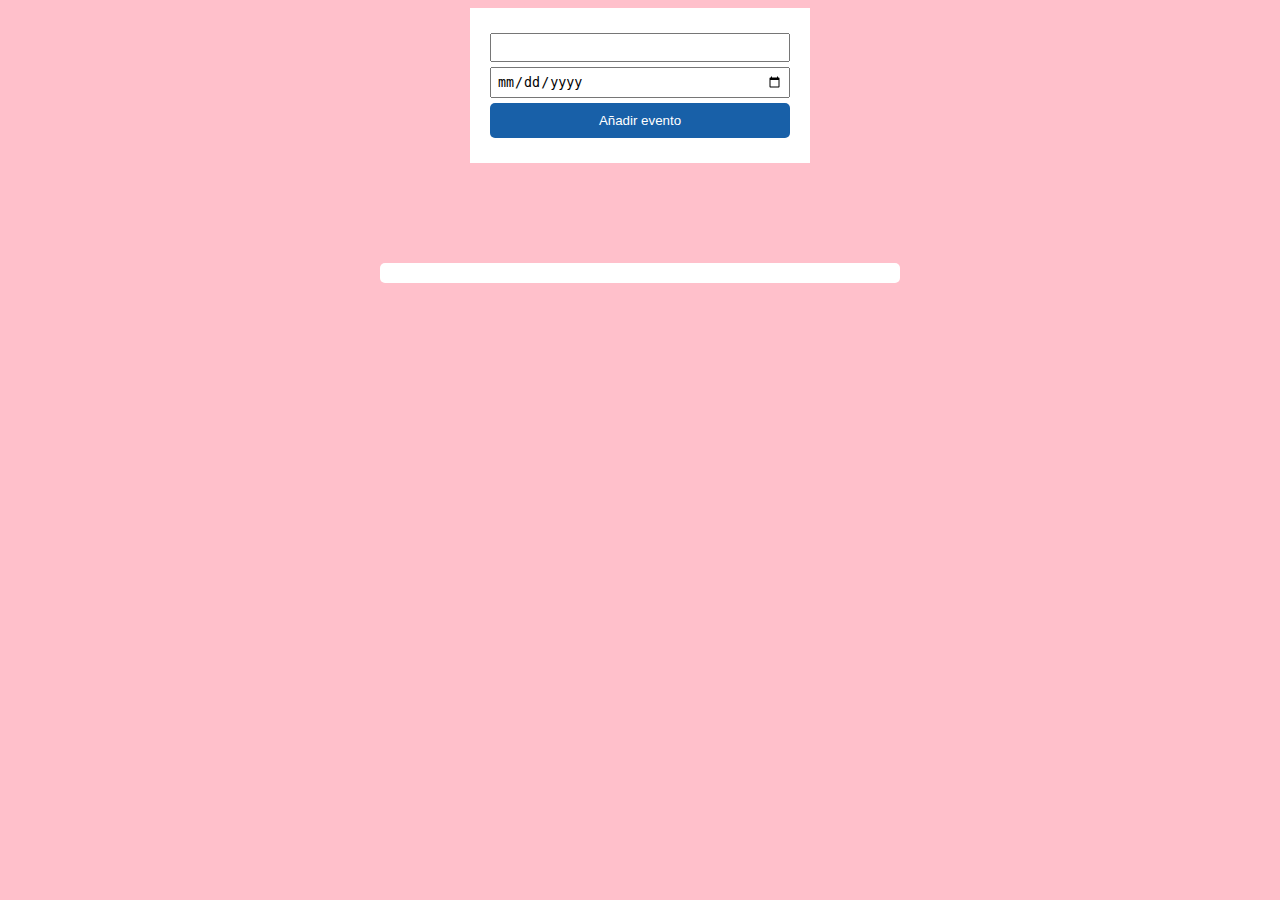
<file: Contador de dias - JavaScript/index.html>
<!DOCTYPE html>
<html lang="en">
<head>
    <meta charset="UTF-8">
    <meta http-equiv="X-UA-Compatible" content="IE=edge">
    <meta name="viewport" content="width=device-width, initial-scale=1.0">
    <link rel="stylesheet" href="main.css">
    <title>Cuenta Regresiva</title>
</head>
<body>
    <div id="app">
        <div class="form">
            <form action="">
                <input type="text" id="eventName">
                <input type="date" id="eventDate">
                <input type="submit" class="añadir-evento" id="bAdd" value="Añadir evento">
            </form>
        </div>
        <div id="eventContainer"></div>
    </div>
    <script src="main.js"></script>
</body>
</html>
</file>
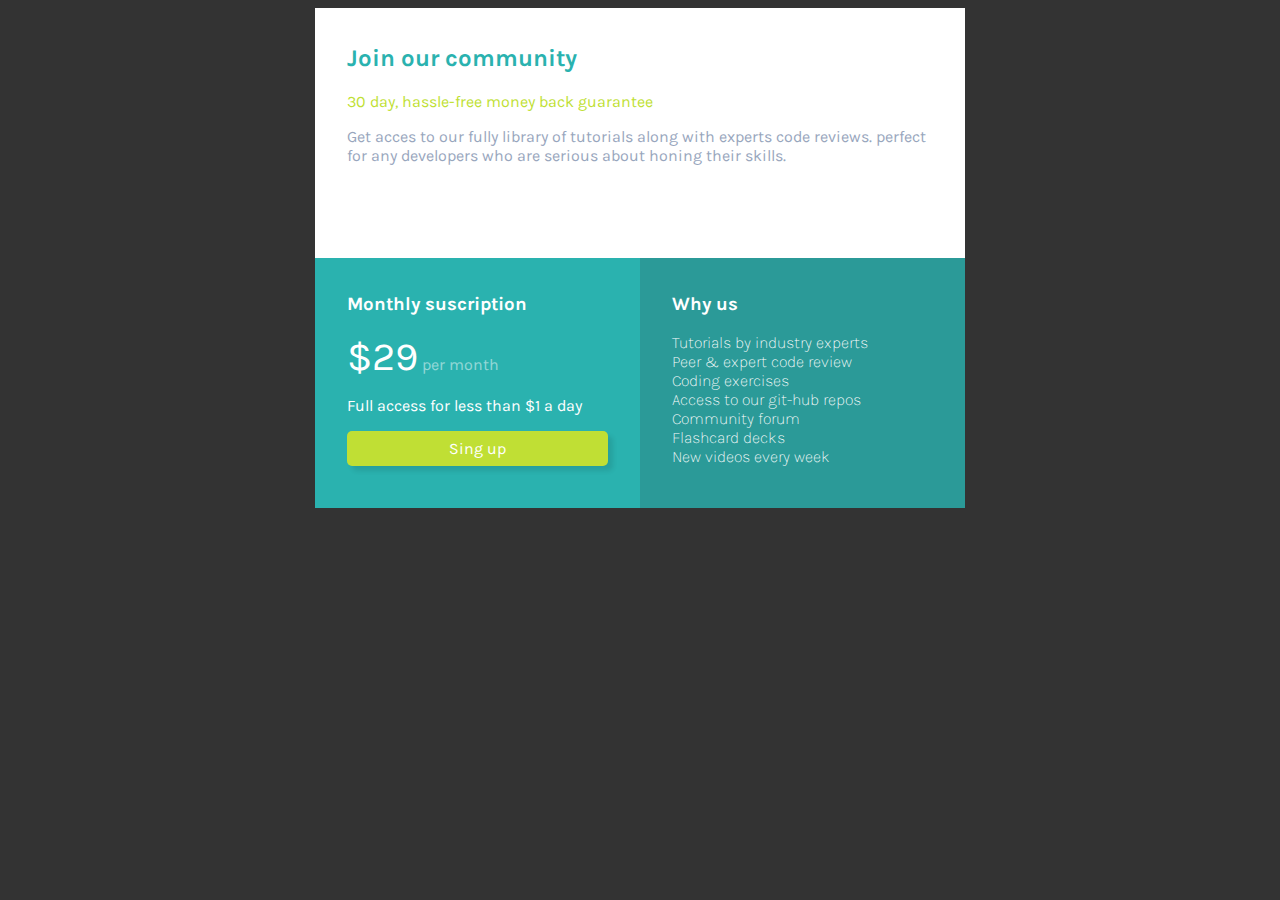
<file: Ejercicio4/index.html>
<!DOCTYPE html>
<html lang="en">
<head>
    <meta charset="UTF-8">
    <meta http-equiv="X-UA-Compatible" content="IE=edge">
    <meta name="viewport" content="width=device-width, initial-scale=1.0">
    <link rel="stylesheet" href="Css/Estilos.Css">
    <link rel="preconnect" href="https://fonts.googleapis.com">
    <link rel="preconnect" href="https://fonts.gstatic.com" crossorigin>
    <link href="https://fonts.googleapis.com/css2?family=Karla:wght@200;400&display=swap" rel="stylesheet">
    <title>Ejercicio 4</title>
</head>
<body>
    <article class="conteiner">
        <section class="conteiner__top">
            <header>
                <h2 class="text--big text--cyan">Join our community</h2>
                <p class="text--medium text--lime">30 day, hassle-free money back guarantee</p>           
            </header>
            <p class="text--normal text--light-blue">Get acces to our fully library of tutorials along with experts code reviews.
                perfect for any developers who are serious about honing their skills.
            </p>
        </section>
        <section class="conteiner__left text--white">
            <header>
                <h3 class="text--medium">Monthly suscription</h3>
            </header>
            <p>
                <span class="numero">$29</span>
                <span class="text--medium text--transparent">per month</span>
            </p>
            <p>Full access for less than $1 a day</p>
            <a href="#" class="button">Sing up</a>
        </section>
        <section class="conteiner__right text--white">
            <header>
                <h3 class="text--medium">Why us</h3>
            </header>
            <ul class="list">
                <li>Tutorials by industry experts</li>
                <li>Peer & expert code review</li>
                <li>Coding exercises</li>
                <li>Access to our git-hub repos</li>
                <li>Community forum</li>
                <li>Flashcard decks</li>
                <li>New videos every week</li>
            </ul>
        </section>    
    </article>
</body>
</html>
</file>
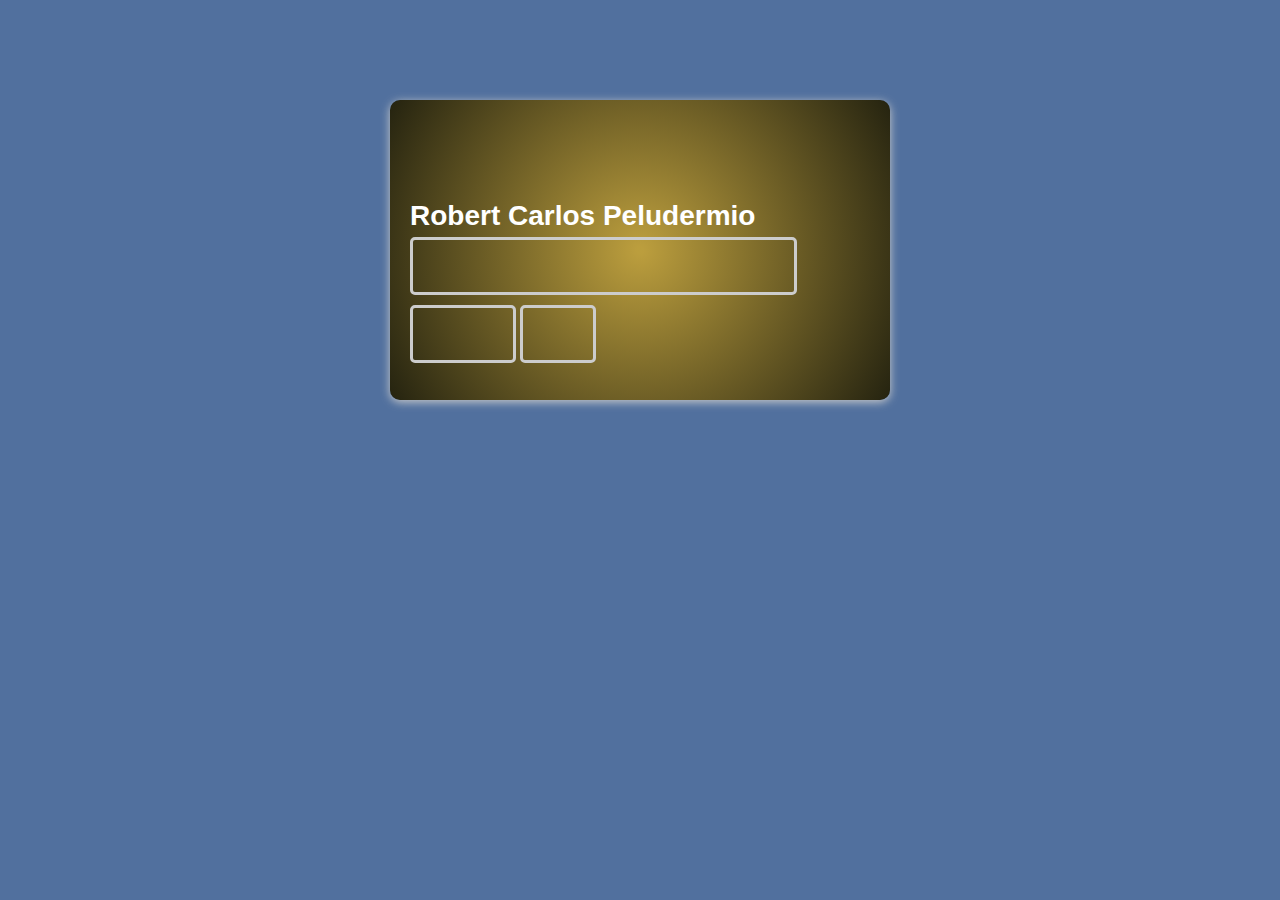
<file: Input con mascara - JavaScript/index.html>
<!DOCTYPE html>
<html lang="en">
  <head>
    <meta charset="UTF-8" />
    <meta http-equiv="X-UA-Compatible" content="IE=edge" />
    <meta name="viewport" content="width=device-width, initial-scale=1.0" />
    <title>Mascara</title>
    <link rel="stylesheet" href="main.Css" />
  </head>
  <body>
    <div id="App">
      <div class="card">
        <div class="holder">Robert Carlos Peludermio</div>
        <input type="text" id="inputCard" />
        <input type="text" id="inputDate" />
        <input type="text" id="inputCvv" />
      </div>
    </div>
    <script src="main.Js"></script>
  </body>
</html>
</file>
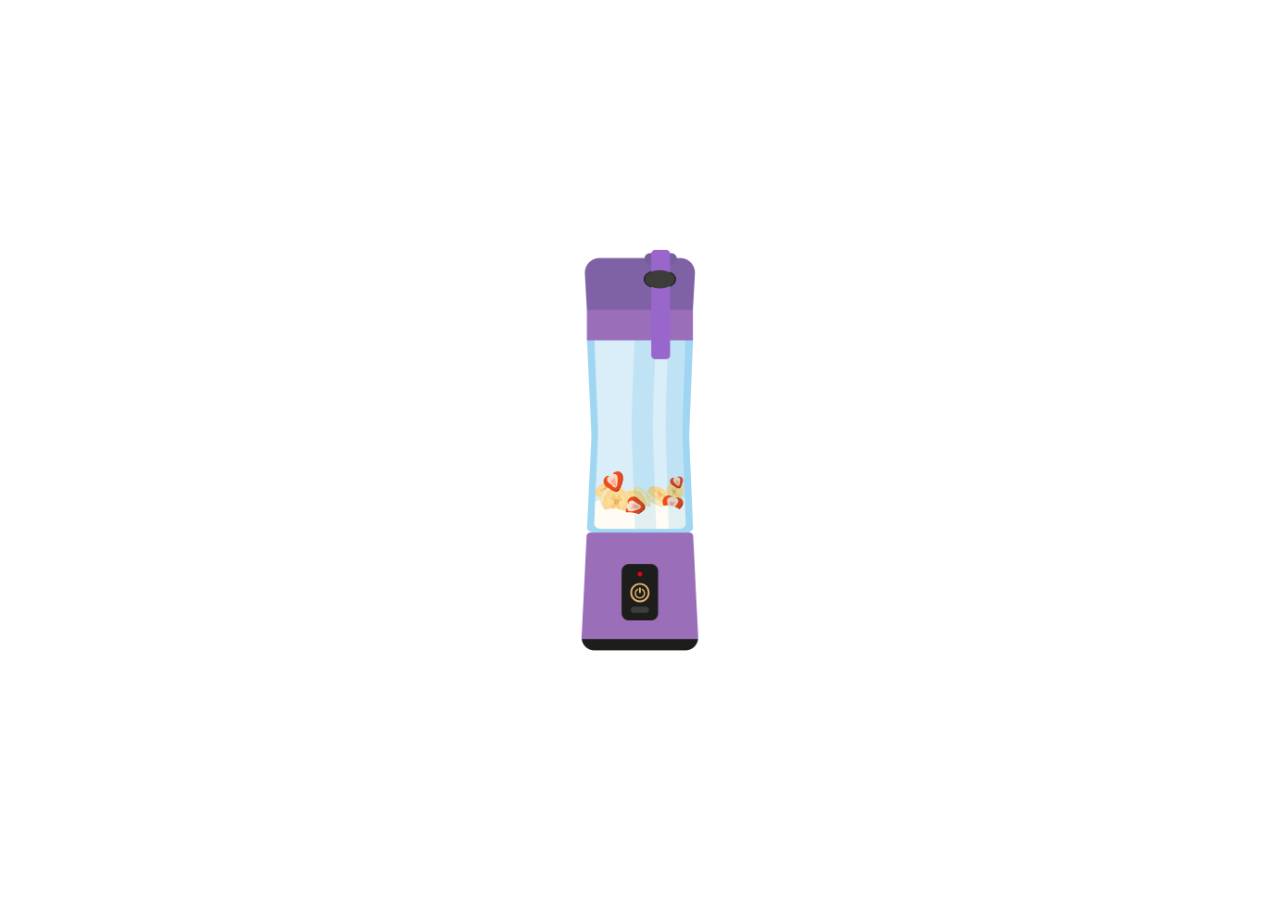
<file: Licuadora - JavaScript/index.html>
<!DOCTYPE html>
<html lang="en">
  <head>
    <meta charset="UTF-8" />
    <meta http-equiv="X-UA-Compatible" content="IE=edge" />
    <meta name="viewport" content="width=device-width, initial-scale=1.0" />
    <link rel="stylesheet" href="Css/Styles.Css" />

    <title>Licuadora</title>
  </head>
  <body>
    <div class="container">
      <div class="licuadora" id="licuadora">
        <div
          class="blender-button"
          id="blender-button"
          onclick="controladorLicuadora()"
        ></div>
      </div>
    </div>
    <audio id="blender-button-sound" src= "Sounds/botonLicuadora.mp3" type="audio/mpeg"></audio>
    <audio id="blender-sound" src="Sounds/Licuadora.mp3" type="audio/mpeg" loop></audio>
    <script src="Js/motor.js"></script>
  </body>
</html>
</file>
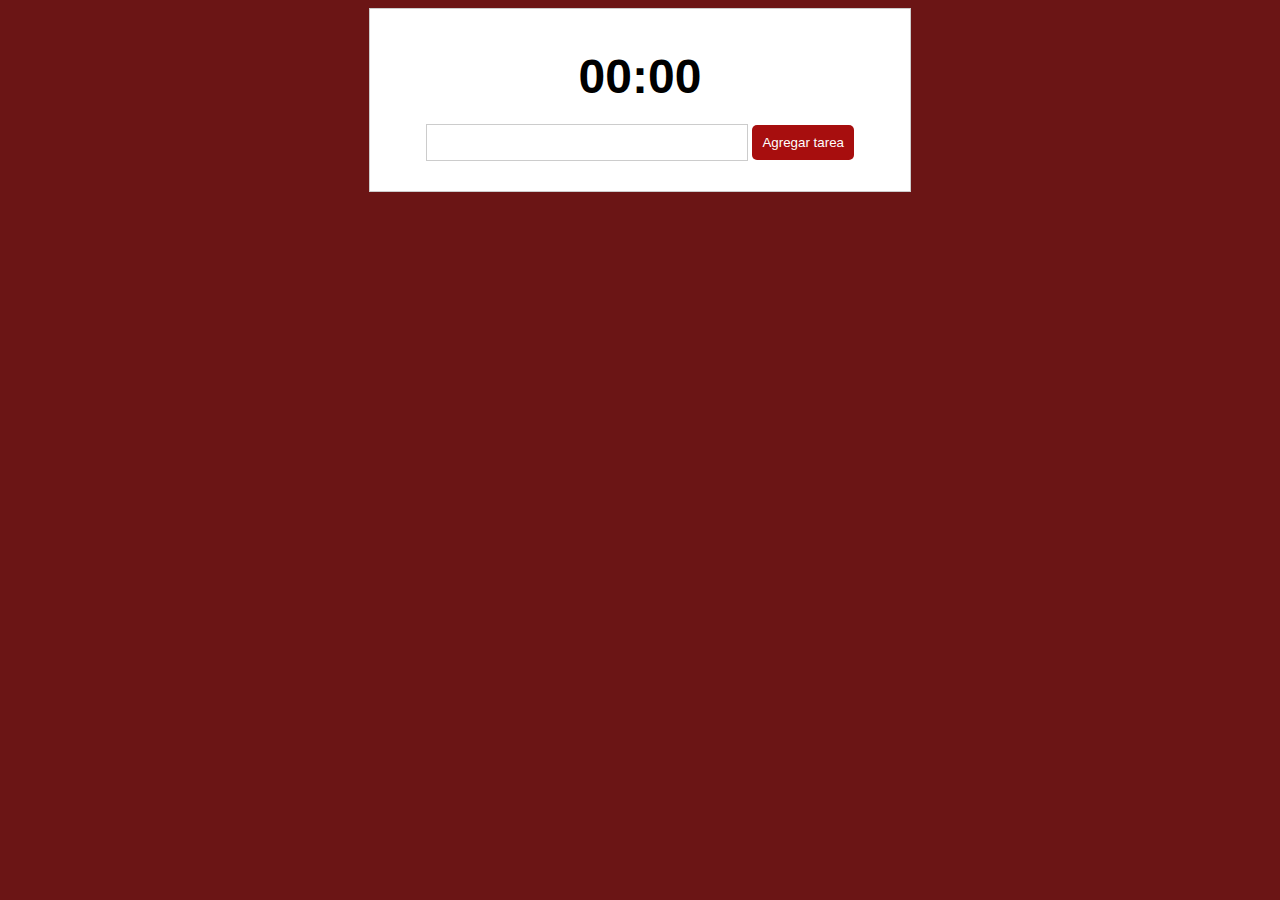
<file: Pomodoro - JavaScript/index.html>
<!DOCTYPE html>
<html lang="en">
<head>
    <meta charset="UTF-8">
    <meta http-equiv="X-UA-Compatible" content="IE=edge">
    <meta name="viewport" content="width=device-width, initial-scale=1.0">
    <title>Pomodoro</title>
    <link rel="stylesheet" href="main.css">
</head>
<body>
    <div id="app">
            <div id="time">
                <div id="value"></div>
                <div id="taskName"></div>
            </div>    

            <div class="tasks-conteiner">
                <div class="form">
                     <form action="" id="form">
                    <input type="text" id="itTask"/>
                    <input type="submit" id="bAdd" value="Agregar tarea"/>
                     </form>
                </div>
            </div>    
            <div id="tasks">

         </div>
    </div>
    <script src="main.js"></script>
</body>
</html>
</file>
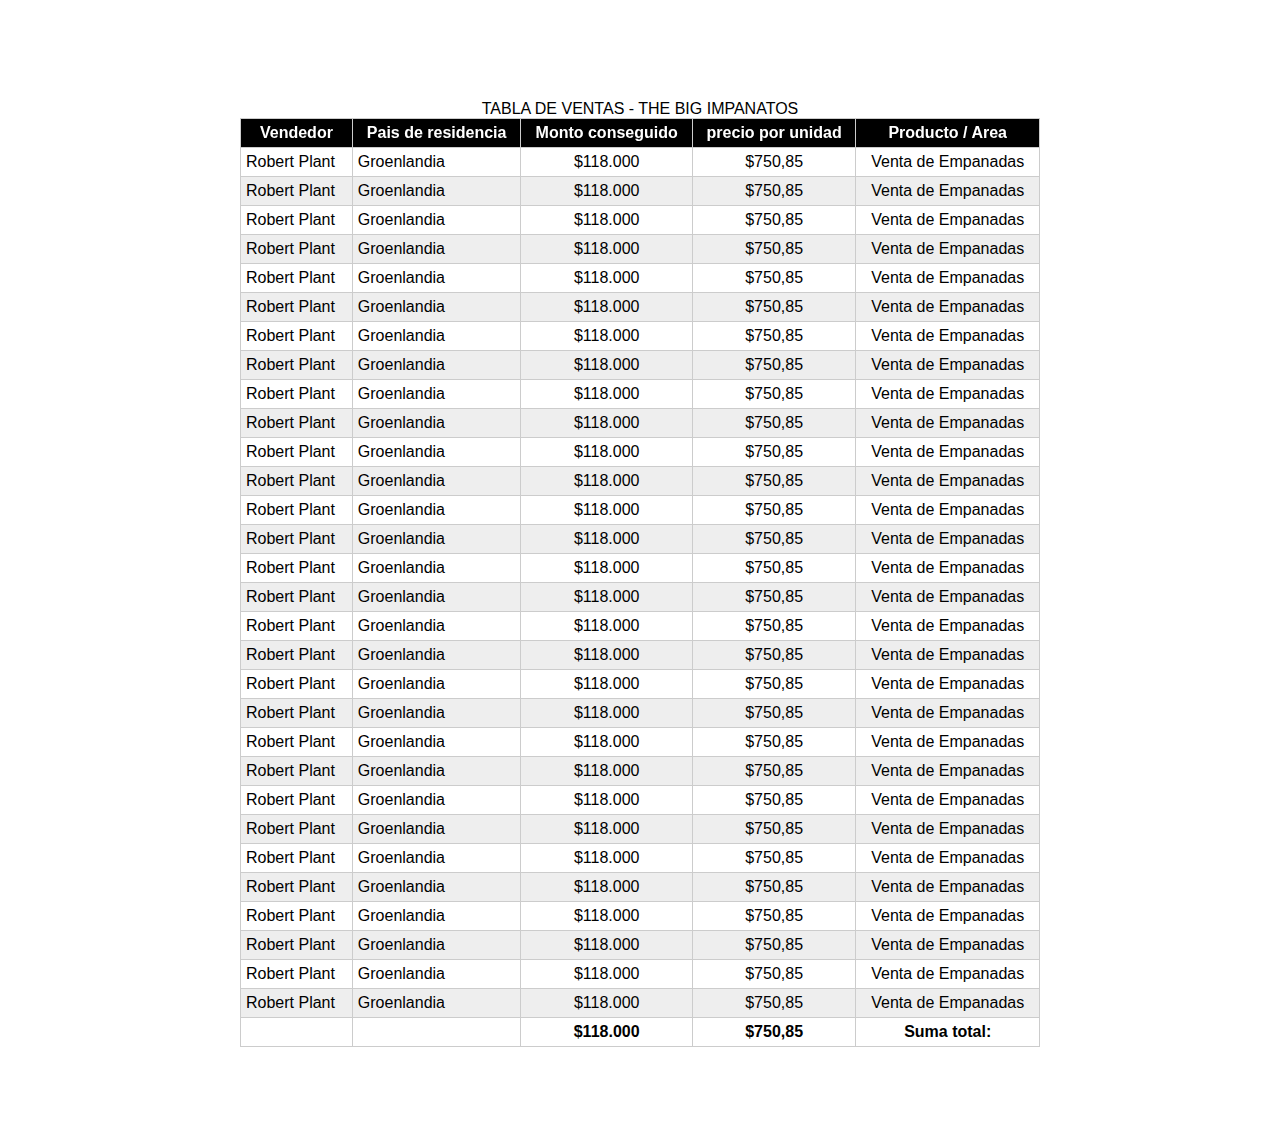
<file: Tabla de datos - CSS/index.html>
<!DOCTYPE html>
<html lang="en">
<head>
    <meta charset="UTF-8">
    <meta name="viewport" content="width=device-width, initial-scale=1.0">
    <link rel="stylesheet" href="estilos.css">
    <title>Tabla</title>
</head>
<body>
    <table>
        <caption>TABLA DE VENTAS - THE BIG IMPANATOS</caption>

        <thead>
            <tr>
                <th>Vendedor</th>
                <th>Pais de residencia</th>
                <th>Monto conseguido</th>
                <th>precio por unidad</th>
                <th>Producto / Area</th>
            </tr>
        </thead>
        
        <tbody>
            <tr>
                <td>Robert Plant</td>
                <td>Groenlandia</td>
                <td>$118.000</td>
                <td>$750,85</td>
                <td>Venta de Empanadas</td>
            </tr>
            <tr>
                <td>Robert Plant</td>
                <td>Groenlandia</td>
                <td>$118.000</td>
                <td>$750,85</td>
                <td>Venta de Empanadas</td>
            </tr>
            <tr>
                <td>Robert Plant</td>
                <td>Groenlandia</td>
                <td>$118.000</td>
                <td>$750,85</td>
                <td>Venta de Empanadas</td>
            </tr>
            <tr>
                <td>Robert Plant</td>
                <td>Groenlandia</td>
                <td>$118.000</td>
                <td>$750,85</td>
                <td>Venta de Empanadas</td>
            </tr>
            <tr>
                <td>Robert Plant</td>
                <td>Groenlandia</td>
                <td>$118.000</td>
                <td>$750,85</td>
                <td>Venta de Empanadas</td>
            </tr>
            <tr>
                <td>Robert Plant</td>
                <td>Groenlandia</td>
                <td>$118.000</td>
                <td>$750,85</td>
                <td>Venta de Empanadas</td>
            </tr>
            <tr>
                <td>Robert Plant</td>
                <td>Groenlandia</td>
                <td>$118.000</td>
                <td>$750,85</td>
                <td>Venta de Empanadas</td>
            </tr>
            <tr>
                <td>Robert Plant</td>
                <td>Groenlandia</td>
                <td>$118.000</td>
                <td>$750,85</td>
                <td>Venta de Empanadas</td>
            </tr>
            <tr>
                <td>Robert Plant</td>
                <td>Groenlandia</td>
                <td>$118.000</td>
                <td>$750,85</td>
                <td>Venta de Empanadas</td>
            </tr>
            <tr>
                <td>Robert Plant</td>
                <td>Groenlandia</td>
                <td>$118.000</td>
                <td>$750,85</td>
                <td>Venta de Empanadas</td>
            </tr>
            <tr>
                <td>Robert Plant</td>
                <td>Groenlandia</td>
                <td>$118.000</td>
                <td>$750,85</td>
                <td>Venta de Empanadas</td>
            </tr>
            <tr>
                <td>Robert Plant</td>
                <td>Groenlandia</td>
                <td>$118.000</td>
                <td>$750,85</td>
                <td>Venta de Empanadas</td>
            </tr>
            <tr>
                <td>Robert Plant</td>
                <td>Groenlandia</td>
                <td>$118.000</td>
                <td>$750,85</td>
                <td>Venta de Empanadas</td>
            </tr>
            <tr>
                <td>Robert Plant</td>
                <td>Groenlandia</td>
                <td>$118.000</td>
                <td>$750,85</td>
                <td>Venta de Empanadas</td>
            </tr>
            <tr>
                <td>Robert Plant</td>
                <td>Groenlandia</td>
                <td>$118.000</td>
                <td>$750,85</td>
                <td>Venta de Empanadas</td>
            </tr>
            <tr>
                <td>Robert Plant</td>
                <td>Groenlandia</td>
                <td>$118.000</td>
                <td>$750,85</td>
                <td>Venta de Empanadas</td>
            </tr>
            <tr>
                <td>Robert Plant</td>
                <td>Groenlandia</td>
                <td>$118.000</td>
                <td>$750,85</td>
                <td>Venta de Empanadas</td>
            </tr>
            <tr>
                <td>Robert Plant</td>
                <td>Groenlandia</td>
                <td>$118.000</td>
                <td>$750,85</td>
                <td>Venta de Empanadas</td>
            </tr>
            <tr>
                <td>Robert Plant</td>
                <td>Groenlandia</td>
                <td>$118.000</td>
                <td>$750,85</td>
                <td>Venta de Empanadas</td>
            </tr>
            <tr>
                <td>Robert Plant</td>
                <td>Groenlandia</td>
                <td>$118.000</td>
                <td>$750,85</td>
                <td>Venta de Empanadas</td>
            </tr>
            <tr>
                <td>Robert Plant</td>
                <td>Groenlandia</td>
                <td>$118.000</td>
                <td>$750,85</td>
                <td>Venta de Empanadas</td>
            </tr>
            <tr>
                <td>Robert Plant</td>
                <td>Groenlandia</td>
                <td>$118.000</td>
                <td>$750,85</td>
                <td>Venta de Empanadas</td>
            </tr>
            <tr>
                <td>Robert Plant</td>
                <td>Groenlandia</td>
                <td>$118.000</td>
                <td>$750,85</td>
                <td>Venta de Empanadas</td>
            </tr>
            <tr>
                <td>Robert Plant</td>
                <td>Groenlandia</td>
                <td>$118.000</td>
                <td>$750,85</td>
                <td>Venta de Empanadas</td>
            </tr>
            <tr>
                <td>Robert Plant</td>
                <td>Groenlandia</td>
                <td>$118.000</td>
                <td>$750,85</td>
                <td>Venta de Empanadas</td>
            </tr>
            <tr>
                <td>Robert Plant</td>
                <td>Groenlandia</td>
                <td>$118.000</td>
                <td>$750,85</td>
                <td>Venta de Empanadas</td>
            </tr>
            <tr>
                <td>Robert Plant</td>
                <td>Groenlandia</td>
                <td>$118.000</td>
                <td>$750,85</td>
                <td>Venta de Empanadas</td>
            </tr>
            <tr>
                <td>Robert Plant</td>
                <td>Groenlandia</td>
                <td>$118.000</td>
                <td>$750,85</td>
                <td>Venta de Empanadas</td>
            </tr>
            <tr>
                <td>Robert Plant</td>
                <td>Groenlandia</td>
                <td>$118.000</td>
                <td>$750,85</td>
                <td>Venta de Empanadas</td>
            </tr>
            <tr>
                <td>Robert Plant</td>
                <td>Groenlandia</td>
                <td>$118.000</td>
                <td>$750,85</td>
                <td>Venta de Empanadas</td>
            </tr>
        </tbody>

        <tfoot>
            <tr>
                <th></th>
                <th></th>
                <th>$118.000</th>
                <th>$750,85</th>
                <th>Suma total:</th>
            </tr>
        </tfoot>
    </table>
</body>
</html>
</file>
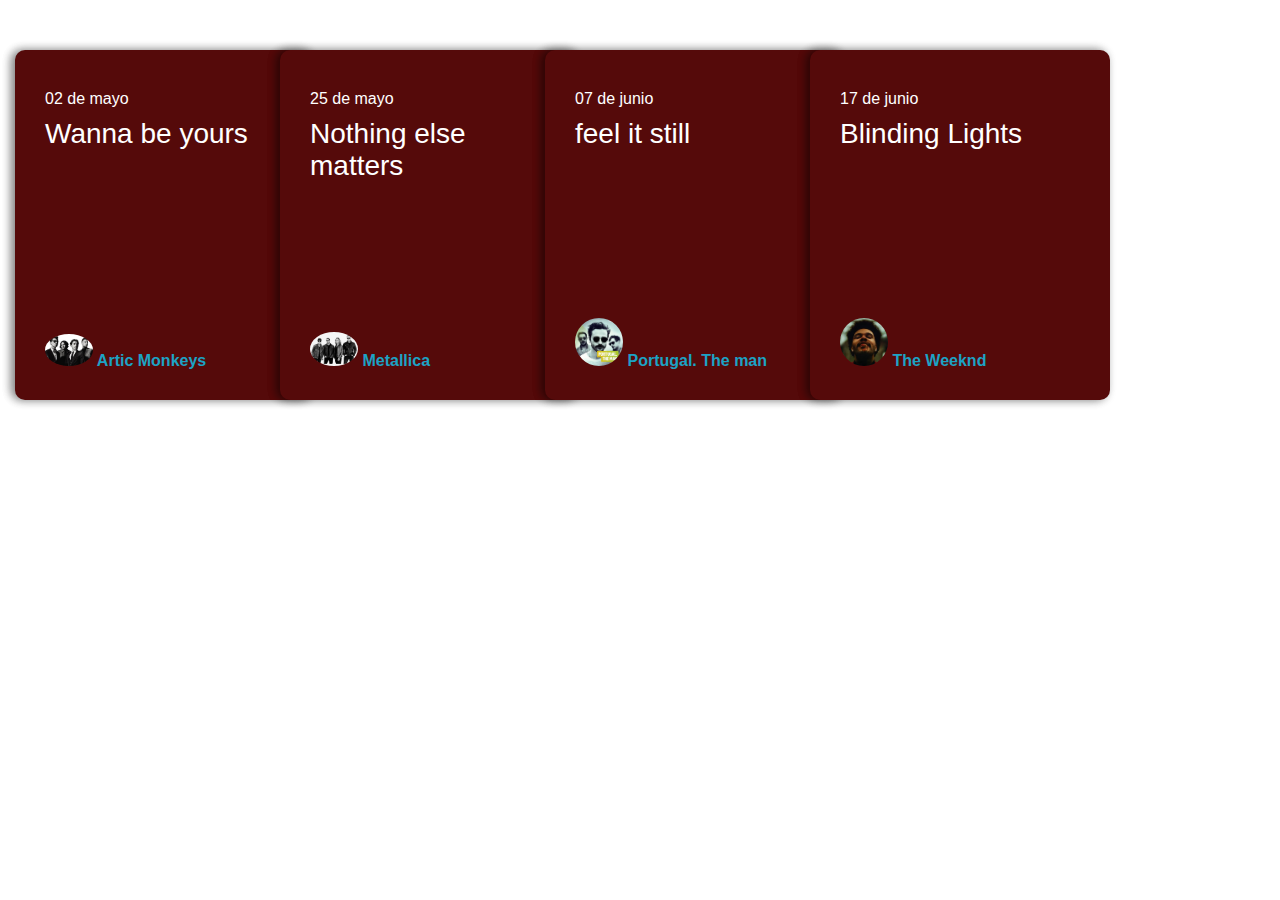
<file: Tarjetas - CSS/index.html>
<!DOCTYPE html>
<html lang="en">
<head>
    <meta charset="UTF-8">
    <meta http-equiv="X-UA-Compatible" content="IE=edge">
    <meta name="viewport" content="width=device-width, initial-scale=1.0">
    <link rel="stylesheet" href="Styles.Css">
    <title>Tarjetas</title>
</head>
<body>
    <div class="cards">

        <div class="card element-1">
            <div class="header">
                <div class="date">02 de mayo</div>
                <div class="title">Wanna be yours</div>
            </div>

            <div class="footer">
                <a href="#">
                    <img src="./IMGS/ARTIC-MONKEYS.jpeg" alt="">
                    <span>Artic Monkeys</span>
                </a>
            </div>
        </div>

                                    <!-- Card-->

        <div class="card element-2">
            <div class="header">
                <div class="date">25 de mayo</div>
                <div class="title">Nothing else matters</div>
            </div>

            <div class="footer">
                <a href="#">
                    <img src="./IMGS/METALLICA.jpeg" alt="">
                    <span>Metallica</span>
                </a>
            </div>
        </div>

                                    <!-- Card-->

        <div class="card element-3">
            <div class="header">
                <div class="date">07 de junio</div>
                <div class="title">feel it still</div>
            </div>

            <div class="footer">
                <a href="#">
                    <img src="./IMGS/PORTUGAL.-THE-MAN.jpeg" alt="">
                    <span>Portugal. The man</span>
                </a>
            </div>
        </div>

                                    <!-- Card-->

        <div class="card element-4">
            <div class="header">
                <div class="date">17 de junio</div>
                <div class="title">Blinding Lights</div>
            </div>

            <div class="footer">
                <a href="#">
                    <img src="./IMGS/THE WEEKND.jpeg" alt="">
                    <span>The Weeknd</span>
                </a>
            </div>
        </div>
    </div>
</body>
</html>
</file>
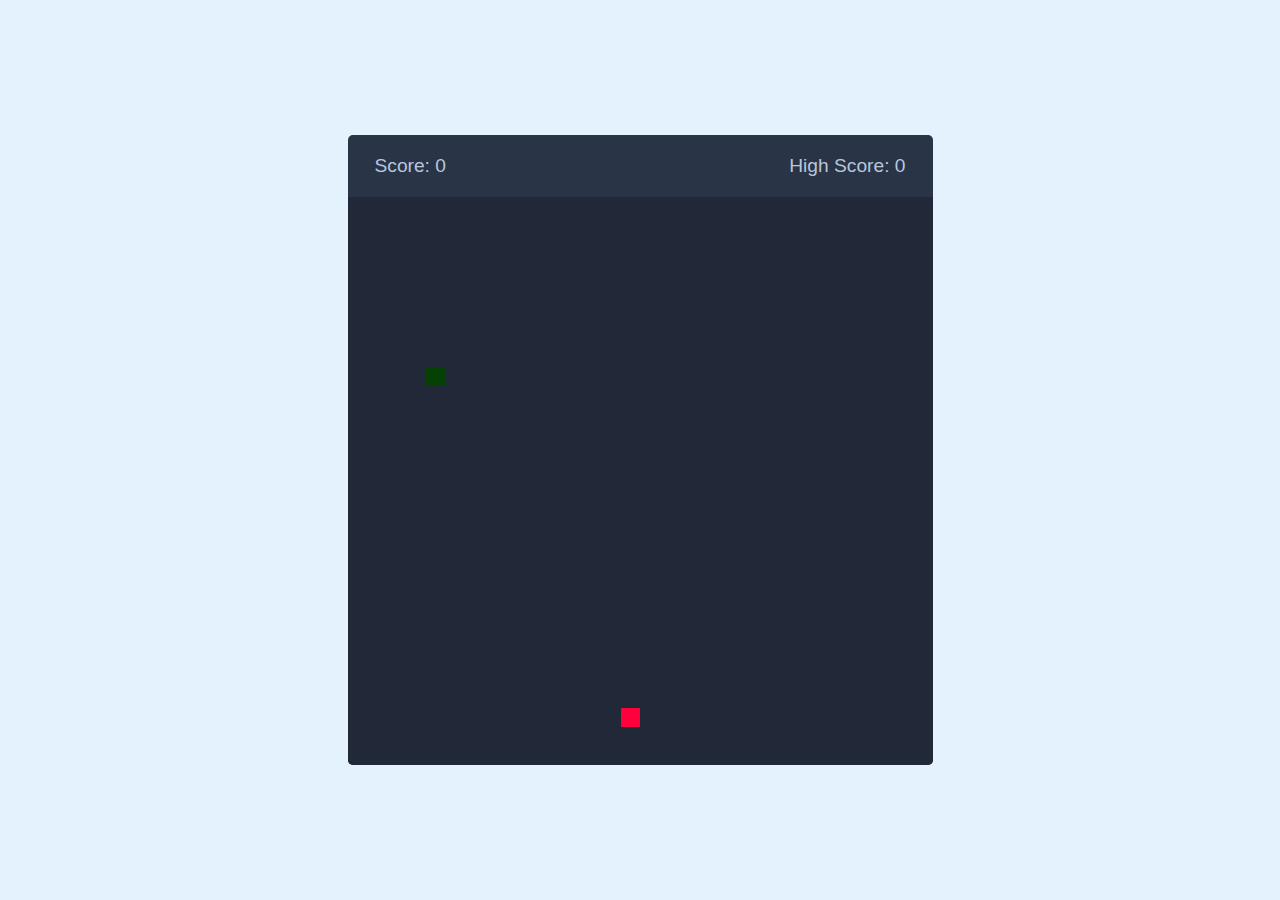
<file: Viborita - JavaScript/index.html>
<!DOCTYPE html>
<html lang="en">
<head>
    <meta charset="UTF-8">
    <meta http-equiv="X-UA-Compatible" content="IE=edge">
    <meta name="viewport" content="width=device-width, initial-scale=1.0">
    <link rel="stylesheet" href="Styles.css">
    <title>Viborita</title>
</head>
<body>
    <div class="envoltorio">
        <div class="game-details">
            <div class="score">Score: 0</div>
            <div class="high-score">High Score: 0</div>
        </div>
        <div class="play-board"></div>
    </div>

    <script src="script.js"></script>
</body>
</html>
</file>
<file: Contador de dias - JavaScript/main.css>
body {
  font-family: Arial, Helvetica, sans-serif;
  background-color: pink;
}

.form {
  background-color: white;
  padding: 20px;
  width: 300px;
  margin: 0 auto;
}

button {
  border: none;
  background-color: red;
  padding: 5px;
  color: white;
  border-radius: 5px;
}

.form input {
  margin: 5px 0;
  padding: 5px;
  display: block;
  width: 100%;
  box-sizing: border-box;
}

input[type="submit"] {
  border: none;
  background-color: #1860a8;
  color: white;
  padding: 10px;
  border-radius: 5px;
}

#eventContainer {
  background-color: white;
  border-radius: 5px;
  padding: 10px;
  width: 500px;
  margin: 100px auto;
  display: flex;
  flex-direction: column;
  gap: 5px;
}

.event {
  border: solid 1px #ccc;
  padding: 10px;
  display: flex;
  justify-content: center;
  align-items: center;
}

.event .days {
  text-align: center;
  width: 100px;
}

.event .days .days-number {
  font-size: 30px;
  font-weight: bold;
  display: block;
}

.event .event-name {
  padding: 10px;
  width: 200px;
}

.event .event-date {
  padding: 10px;
  width: 100px;
}
</file>
<file: Ejercicio4/Css/Estilos.Css>
*{
    box-sizing: border-box;
}

body{
    font-family: 'Karla', sans-serif;
    background-color: #333;
}

.conteiner{
    position: relative;  
    width: 650px;  
    margin-left: auto;
    margin-right: auto;
    background-color: #fff;
}

.conteiner__top{
    height: 250px;
    padding: 1em 2em;
}

.conteiner__left, .conteiner__right{
    position: absolute;
    top: 250px;
    width: 50%;
    height: 250px;
    padding: 1em 2em;
}

.conteiner__left{
    left: 0;
    background-color: hsl(179, 62%, 43%);
}

.conteiner__right{
    right: 0;
    background-color: hsla(179, 62%, 43%, 0.815);
}

.text--cyan{
    color: hsl(179, 62%, 43%);
}

.text--lime{
    color: hsl(71, 73%, 54%);
}

.text--light-blue{
    color: hsl(218, 22%, 67%);
}

.text--white{
    color: #fff;
}

.text--transparent{
    color: hsla(0, 0%, 100%, 0.5);
}

.numero{
    font-size: 2.5rem;
}

.text-big{
    font-size: 2rem;
}

.text-medium{
    font-size: 1.5rem;
}

.text-small{
    font-size: 0.8rem;
}

.list{
    padding-left: 0;
    list-style: none;
    font-weight: 200;
}

.button{
    display: inline-block;
    text-align: center;
    text-decoration: none;
    color: inherit;
    width: 100%;
    border-radius: 5px;
    padding: 0.5em;
    background-color: hsl(71, 73%, 54%);
    box-shadow: 5px 5px 5px rgba(0, 0, 0, 0.103);
}
</file>
<file: Input con mascara - JavaScript/main.Css>
body {
    font-family: Arial, Helvetica, sans-serif;
    background-color: rgb(81, 112, 158);
}

.card {
    width: 500px;
    height: 300px;
    border-radius: 10px;
    padding: 50px 20px 0 20px;
    box-sizing: border-box;
    background: rgba(29, 23, 23, 0.568);
    background: radial-gradient(circle,
    rgba(255, 187, 0, 0.61)1%,
    rgba(32, 27, 1, 0.904)100%
    );
    color: white;
    margin: 100px auto;
    box-shadow: 0 2px 10px #ccc;
}

.card input {
    font-size: 28px;
    padding: 10px;
    border: solid #ccc;
    color: white;
    border-radius: 5px;
    background-color: transparent;
    margin: 5px 0;
    outline: none;
}

.holder{
    color: white;
    font-weight: bold;
    font-size: 28px;
    padding-top: 50px;
}

.card #inputDate {
    width: 80px;
}

.card #inputCvv {
    width: 50px;
}
</file>
<file: Licuadora - JavaScript/Css/Styles.Css>
* {
  box-sizing: border-box;
  padding: 0;
  margin: 0;
}

.licuadora {
  width: 700px;
  height: 500px;
  /* background-color: brown; */
  position: fixed;
  left: 50%;
  top: 50%;
  transform: translate(-50%, -50%);
  background-image: url("../Img/licuadoraApagada.png");
  background-size: contain;
  background-position: center;
  background-repeat: no-repeat;
}

.licuadora.prendida {
  background-image: url("../Img/licuadoraEncendida.gif");
}

.blender-button {
  width: 70px;
  height: 70px;
  margin: 350px auto 0px;
}
</file>
<file: Pomodoro - JavaScript/main.css>
body {
    font-family: Arial, Helvetica, sans-serif;
    background-color: rgb(107, 21, 21);
}

#app{
    background-color: white;
    width: 500px;
    margin: 0 auto;
    border: solid 1px #ccc;
    padding: 20px; 
}

#time{
    text-align: center;
    padding: 20px 0;
}

#time #value{
    font-size: 48px;
    font-weight: bolder;
}

.form{
    display: flex;
    justify-content: center;
}

input[type="text"] {
    padding: 10px;
    border: solid 1px #ccc;
    width: 300px;
}

button,
input[type="submit"]{
    border: none;
    background-color: rgb(167, 14, 14);
    color: white;
    padding: 10px;
    border-radius: 5px;
}

#tasks{
    display: flex;
    flex-direction: column;
    gap: 10px;
    margin-top: 10px;
}

.task{
    display: flex;
    gap: 10px;
    align-items: center;
}

.task .completed{
    display: flex;
    align-items: center;
    gap: 10px;
}

.done{
    display: inline-block;
    padding: 5px;
    background-color: #ccc;
}
</file>
<file: Tabla de datos - CSS/estilos.css>
body{
    padding: 0;
    margin: 0;
    font-family: Arial, Helvetica, sans-serif;
}

table{
    border-spacing: 0;
    border-collapse: collapse;
    width: 800px;
    margin: 100px auto;
}

td, th{
    border: solid 1px #ccc;
    padding: 5px;
}

tr:nth-child(even) {
    background-color: #eee;
}

td:nth-child(n + 3),
th:nth-child(n + 3) {
    text-align: center;
}

tbody tr:hover {
    background-color: rgb(160, 222, 225) !important;
}

thead {
    background-color: black;
    color: white;
    position: sticky;
    top: 0;
}
</file>
<file: Tarjetas - CSS/Styles.Css>
body{
    padding: 0;
    margin: 0;
    font-family: Arial, Helvetica, sans-serif;
}

.cards{
    display: flex;
    width: 100%;
    padding: 50px;
}

.cards .card{
    background-color: rgb(85, 10, 10);
    color: white;
    width: 300px;
    height: 350px;
    border-radius: 10px;
    padding: 30px;
    box-sizing: border-box;
    position: relative;
    display: flex;
    flex-direction: column;

    transition: all 0.3s ease;

    box-shadow: -3px 0 10px rgba(0, 0, 0, 0.3), -4px 0 10px rgba(0, 0, 0, 0.2), -5px 0 10px rgba(0, 0, 0, 0.1);
}

.cards .card a {
    color: rgb(28, 163, 197);
    text-decoration: none;
    font-weight: bold;
}

.cards .card a:hover{
    color: lightblue;
} 

.cards .card .header{
    flex: 1;
}

.cards .card:hover{
    margin-right: 80px;
    transform: rotate(3deg) translateY(-15px);
}

.cards .card .header .date{
    padding: 10px 0;
}

.cards .card .header .title{
    font-size: 28px;
}

.cards .card .footer .autor a{
    display: flex;
    align-items: center;
    gap: 10px;
}

.cards .card .footer img{
    width: 48px;
    border-radius: 50%;
}

.cards .card[class*="element"]{
    margin-left: -35px;
}

.element-1:hover,
.element-2:hover{
    margin-left: -130px;
}
</file>
<file: Viborita - JavaScript/Styles.css>
* { 
    margin: 0;
    padding: 0;
    box-sizing: border-box;
    font-family: sans-serif;
}

body{
    display: flex;
    align-items: center;
    justify-content: center;
    min-height: 100vh;
    background: #e3f2fd;
}

.envoltorio {
    width: 65vmin;
    height: 70vmin;
    display: flex;
    overflow: hidden;
    flex-direction: column;
    border-radius: 5px;
    background: #293447 ;
}

.game-details{
    color:#b8c6dc;
    font-size: 1.2rem;
    font-weight: 500;
    padding: 20px 27px;
    display: flex;
    justify-content: space-between;
}

.play-board {
    width: 100%;
    height: 100%;
    background: #212837;
    display: grid;
    grid-template: repeat(30, 1fr) / repeat(30, 1fr);
}

.play-board .food{
    background: #ff003d;
}

.play-board .snake-head{
    background: #054103;
}
</file>
